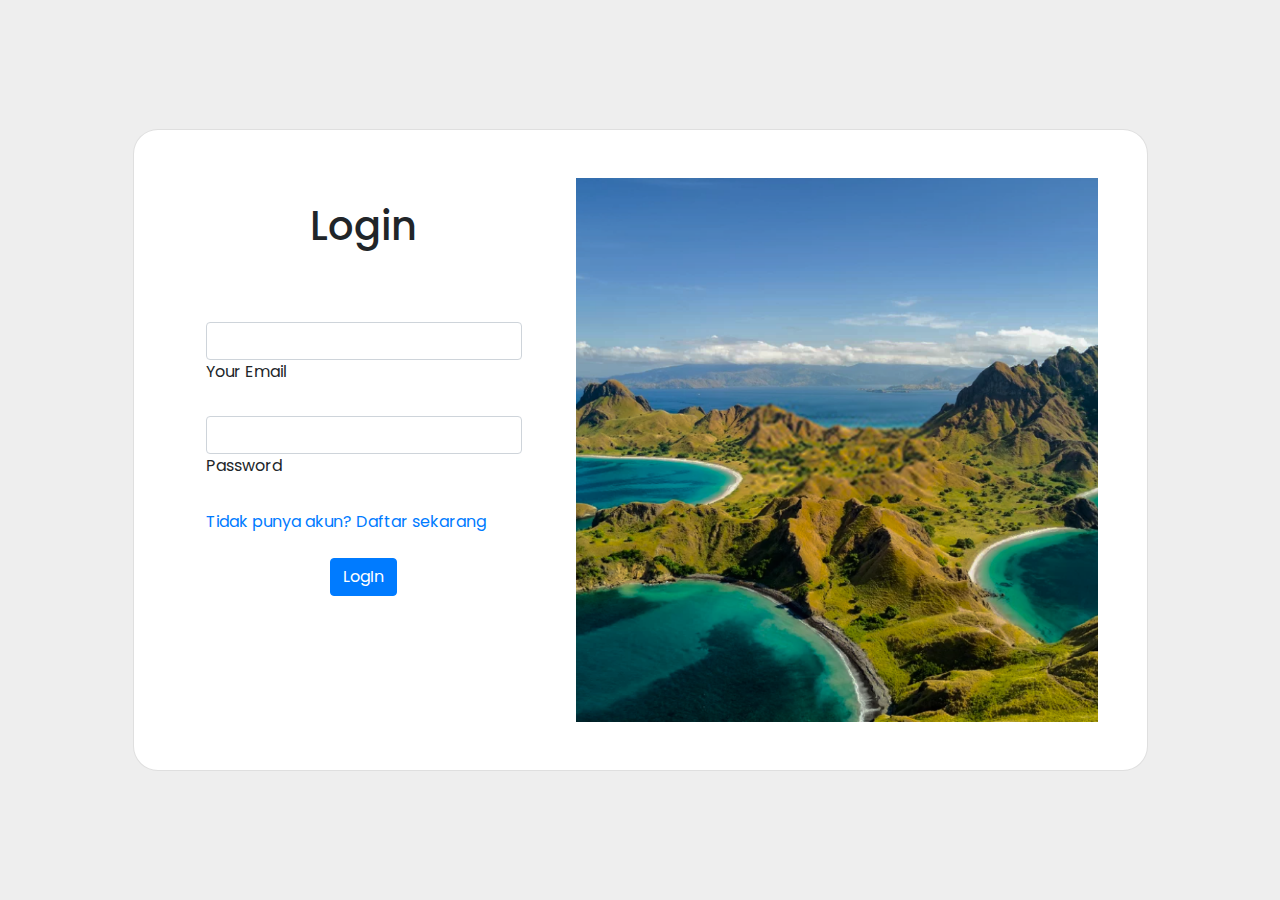
<file: TA IMK/Login.html>
<!DOCTYPE html>
<html lang="en">
    <head>
        <meta charset="UTF-8" />
        <meta name="viewport" content="width=device-width, initial-scale=1.0" />
        <meta http-equiv="X-UA-Compatible" content="ie=edge" />
        <title>Login</title>
        <link href="https://fonts.googleapis.com/css?family=Karla:400,700&display=swap" rel="stylesheet" />
        <link rel="stylesheet" href="https://cdn.materialdesignicons.com/4.8.95/css/materialdesignicons.min.css" />
        <link rel="stylesheet" href="https://stackpath.bootstrapcdn.com/bootstrap/4.4.1/css/bootstrap.min.css" />
        <link rel="stylesheet" href="asset/login.css" />
        <link rel="stylesheet" href="https://cdnjs.cloudflare.com/ajax/libs/font-awesome/4.7.0/css/font-awesome.min.css" />
    </head>

    <body>
        <section class="vh-100" style="background-color: #eee">
            <div class="container h-100">
                <div class="row d-flex justify-content-center align-items-center h-100">
                    <div class="col-lg-12 col-xl-11">
                        <div class="card text-black" style="border-radius: 25px">
                            <div class="card-body p-md-5">
                                <div class="row justify-content-center">
                                    <div class="col-md-10 col-lg-6 col-xl-5 order-2 order-lg-1">
                                        <p class="text-center h1 fw-bold mb-5 mx-1 mx-md-4 mt-4">Login</p>

                                        <form class="mx-1 mx-md-4">
                                            <div class="d-flex flex-row align-items-center mb-4">
                                                <div class="form-outline flex-fill mb-0"></div>
                                            </div>

                                            <div class="d-flex flex-row align-items-center mb-4">
                                                <div class="form-outline flex-fill mb-0">
                                                    <input type="email" id="form3Example3c" class="form-control" />
                                                    <label class="form-label" for="form3Example3c">Your Email</label>
                                                </div>
                                            </div>

                                            <div class="d-flex flex-row align-items-center mb-4">
                                                <div class="form-outline flex-fill mb-0">
                                                    <input type="password" id="form3Example4c" class="form-control" />
                                                    <label class="form-label" for="form3Example4c">Password</label>
                                                </div>
                                            </div>

                                            <div class="d-flex flex-row align-items-center mb-4">
                                                <a class="form-label" for="form3Example4cd" href="SignUp.html">Tidak punya akun? Daftar sekarang</a>
                                                <div class="form-outline flex-fill mb-0"></div>
                                            </div>

                                            <div class="d-flex justify-content-center mx-4 mb-3 mb-lg-4">
                                                <a class="btn btn-primary" href="index.html" role="button">LogIn</a>
                                            </div>
                                        </form>
                                    </div>
                                    <div class="col-md-10 col-lg-6 col-xl-7 d-flex align-items-center order-1 order-lg-2">
                                        <img src="asset/images/loginimage.png" class="img-fluid" alt="Sample image" />
                                    </div>
                                </div>
                            </div>
                        </div>
                    </div>
                </div>
            </div>
        </section>
    </body>
</html>
</file>
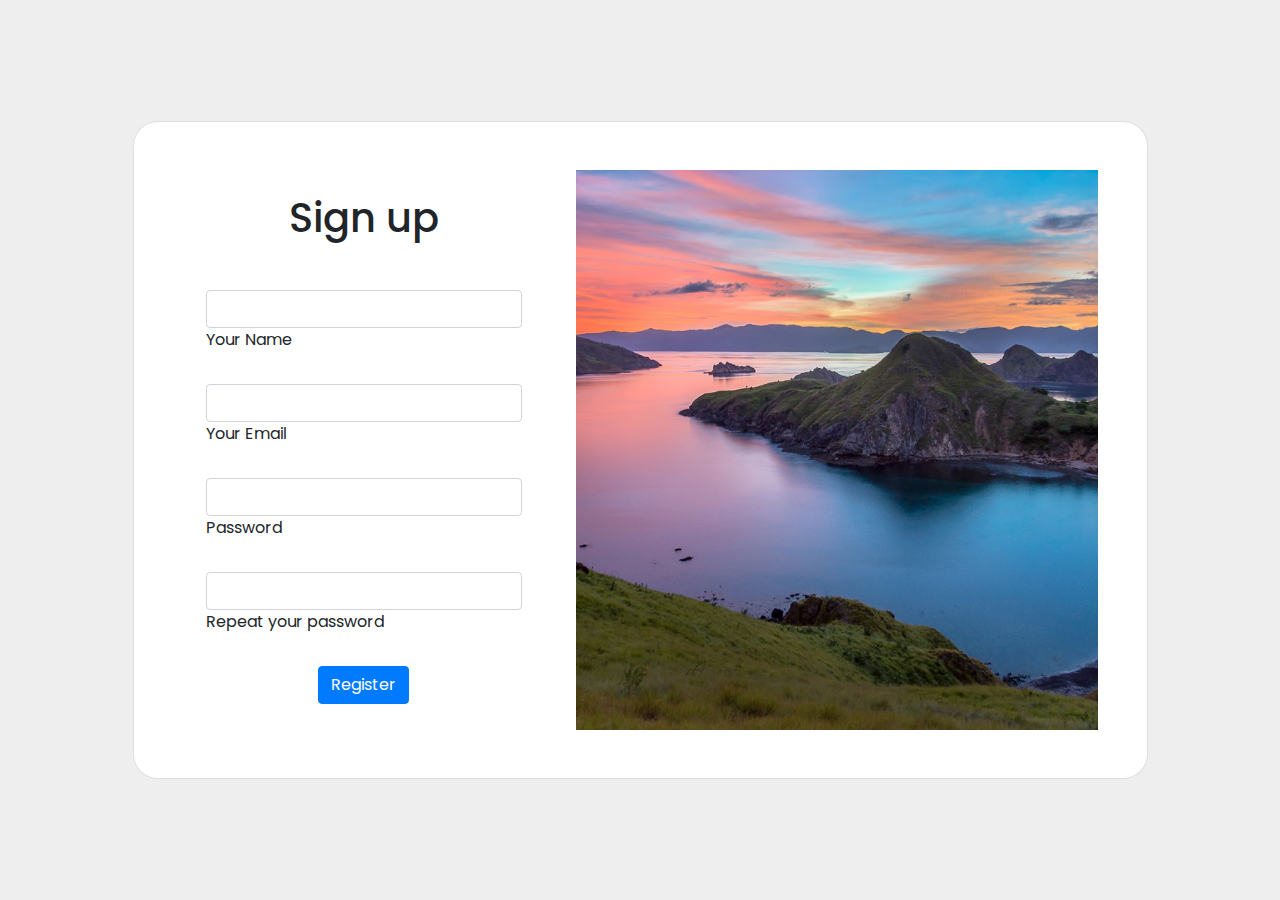
<file: TA IMK/SignUp.html>
<!DOCTYPE html>
<html lang="en">
    <head>
        <meta charset="UTF-8" />
        <meta name="viewport" content="width=device-width, initial-scale=1.0" />
        <meta http-equiv="X-UA-Compatible" content="ie=edge" />
        <title>Login</title>
        <link href="https://fonts.googleapis.com/css?family=Karla:400,700&display=swap" rel="stylesheet" />
        <link rel="stylesheet" href="https://cdn.materialdesignicons.com/4.8.95/css/materialdesignicons.min.css" />
        <link rel="stylesheet" href="https://stackpath.bootstrapcdn.com/bootstrap/4.4.1/css/bootstrap.min.css" />
        <link rel="stylesheet" href="asset/login.css" />
        <link rel="stylesheet" href="https://cdnjs.cloudflare.com/ajax/libs/font-awesome/4.7.0/css/font-awesome.min.css" />
    </head>

    <body>
        <section class="vh-100" style="background-color: #eee">
            <div class="container h-100">
                <div class="row d-flex justify-content-center align-items-center h-100">
                    <div class="col-lg-12 col-xl-11">
                        <div class="card text-black" style="border-radius: 25px">
                            <div class="card-body p-md-5">
                                <div class="row justify-content-center">
                                    <div class="col-md-10 col-lg-6 col-xl-5 order-2 order-lg-1">
                                        <p class="text-center h1 fw-bold mb-5 mx-1 mx-md-4 mt-4">Sign up</p>

                                        <form class="mx-1 mx-md-4">
                                            <div class="d-flex flex-row align-items-center mb-4">
                                                <div class="form-outline flex-fill mb-0">
                                                    <input type="text" id="form3Example1c" class="form-control" />
                                                    <label class="form-label" for="form3Example1c">Your Name</label>
                                                </div>
                                            </div>

                                            <div class="d-flex flex-row align-items-center mb-4">
                                                <div class="form-outline flex-fill mb-0">
                                                    <input type="email" id="form3Example3c" class="form-control" />
                                                    <label class="form-label" for="form3Example3c">Your Email</label>
                                                </div>
                                            </div>

                                            <div class="d-flex flex-row align-items-center mb-4">
                                                <div class="form-outline flex-fill mb-0">
                                                    <input type="password" id="form3Example4c" class="form-control" />
                                                    <label class="form-label" for="form3Example4c">Password</label>
                                                </div>
                                            </div>

                                            <div class="d-flex flex-row align-items-center mb-4">
                                                <div class="form-outline flex-fill mb-0">
                                                    <input type="password" id="form3Example4cd" class="form-control" />
                                                    <label class="form-label" for="form3Example4cd">Repeat your password</label>
                                                </div>
                                            </div>

                                            <div class="d-flex justify-content-center mx-4 mb-3 mb-lg-4">
                                                <a class="btn btn-primary" href="index.html" role="button">Register</a>
                                            </div>
                                        </form>
                                    </div>
                                    <div class="col-md-10 col-lg-6 col-xl-7 d-flex align-items-center order-1 order-lg-2">
                                        <img src="asset/images/signup.jpg" class="img-fluid" alt="Sample image" />
                                    </div>
                                </div>
                            </div>
                        </div>
                    </div>
                </div>
            </div>
        </section>
    </body>
</html>
</file>
<file: TA IMK/asset/login.css>
@import url('https://fonts.googleapis.com/css2?family=Poppins:wght@600&display=swap');


body {
  font-family: Poppins;
  background-color: #fff;
  min-height: 100vh; }

.brand-wrapper {
  padding-top: 7px;
  padding-bottom: 8px; }
  .brand-wrapper .logo {
    height: 25px; }

.login-section-wrapper {
  display: -webkit-box;
  display: flex;
  -webkit-box-orient: vertical;
  -webkit-box-direction: normal;
          flex-direction: column;
  padding: 68px 100px;
  background-color: #fff; }
  @media (max-width: 991px) {
    .login-section-wrapper {
      padding-left: 50px;
      padding-right: 50px; } }
  @media (max-width: 575px) {
    .login-section-wrapper {
      padding-top: 20px;
      padding-bottom: 20px;
      min-height: 100vh; } }

.login-wrapper {
  width: 300px;
  max-width: 100%;
  padding-top: 24px;
  padding-bottom: 24px; }
  @media (max-width: 575px) {
    .login-wrapper {
      width: 100%; } }
  .login-wrapper label {
    font-size: 14px;
    font-weight: bold;
    color: #b0adad; }
  .login-wrapper .form-control {
    border: none;
    color: #0096C7;
    border-radius: 0;
    padding: 9px 5px;
    min-height: 40px;
    font-size: 18px;
    font-weight: normal; }
    .login-wrapper .form-control::-webkit-input-placeholder {
      color: #b0adad; }
    .login-wrapper .form-control::-moz-placeholder {
      color: #b0adad; }
    .login-wrapper .form-control:-ms-input-placeholder {
      color: #b0adad; }
    .login-wrapper .form-control::-ms-input-placeholder {
      color: #b0adad; }
    .login-wrapper .form-control::placeholder {
      color: #b0adad;
    size: 150px; }

    .kolom {
      width: 100%;
      padding: 5px 0 ;
      border-radius: 5px;
      border-color: #C1BBBB;
  }
  .login-wrapper .login-btn {
    padding: 5px 0px;
    background-color: #0096C7;
    border-radius: 0;
    font-size: 20px;
    font-weight: bold;
    color: #fff;
    margin-bottom: 14px;
  border-radius: 10px; }
    .login-wrapper .login-btn:hover {
      border: 1px solid #24BFF1;
      background-color: #24BFF1;
      color: #fff; }
  .login-wrapper a.forgot-password-link {
    color: #018BB8;
    font-size: 14px;
    text-decoration: underline;
    display: inline-block;
    margin-left: 95px;}
    @media (max-width: 575px) {
      .login-wrapper a.forgot-password-link {
        margin-bottom: 16px; } }
  .login-wrapper-footer-text {
    font-size: 16px;
    color: #018BB8;
    margin-bottom: 0; }

.login-title {
  font-size: 30px;
  color: #0096C7;
  font-weight: bold;
  margin-bottom: 25px; }

.login-img {
  width: 100%;
  height: 100vh;
}

/* Style all font awesome icons */
.fa {
  padding: 20px;
  font-size: 30px;
  width: 50px;
  text-align: center;
  text-decoration: none;
  border-radius: 40%;
}

/* Add a hover effect if you want */
.fa:hover {
  opacity: 0.7;
}

/* Set a specific color for each brand */

/* Facebook */
.fa-facebook {
  background: #3B5998;
  color: white;
}

/* Google */
.fa-google {
  background: #dd4b39;
  color: white;
}

.centered {
  position: absolute;
  top: 50%;
  left: 33%;
  transform: translate(-50%, -50%);
  font-size: 200%;
  margin-top: 250px;
}
</file>
